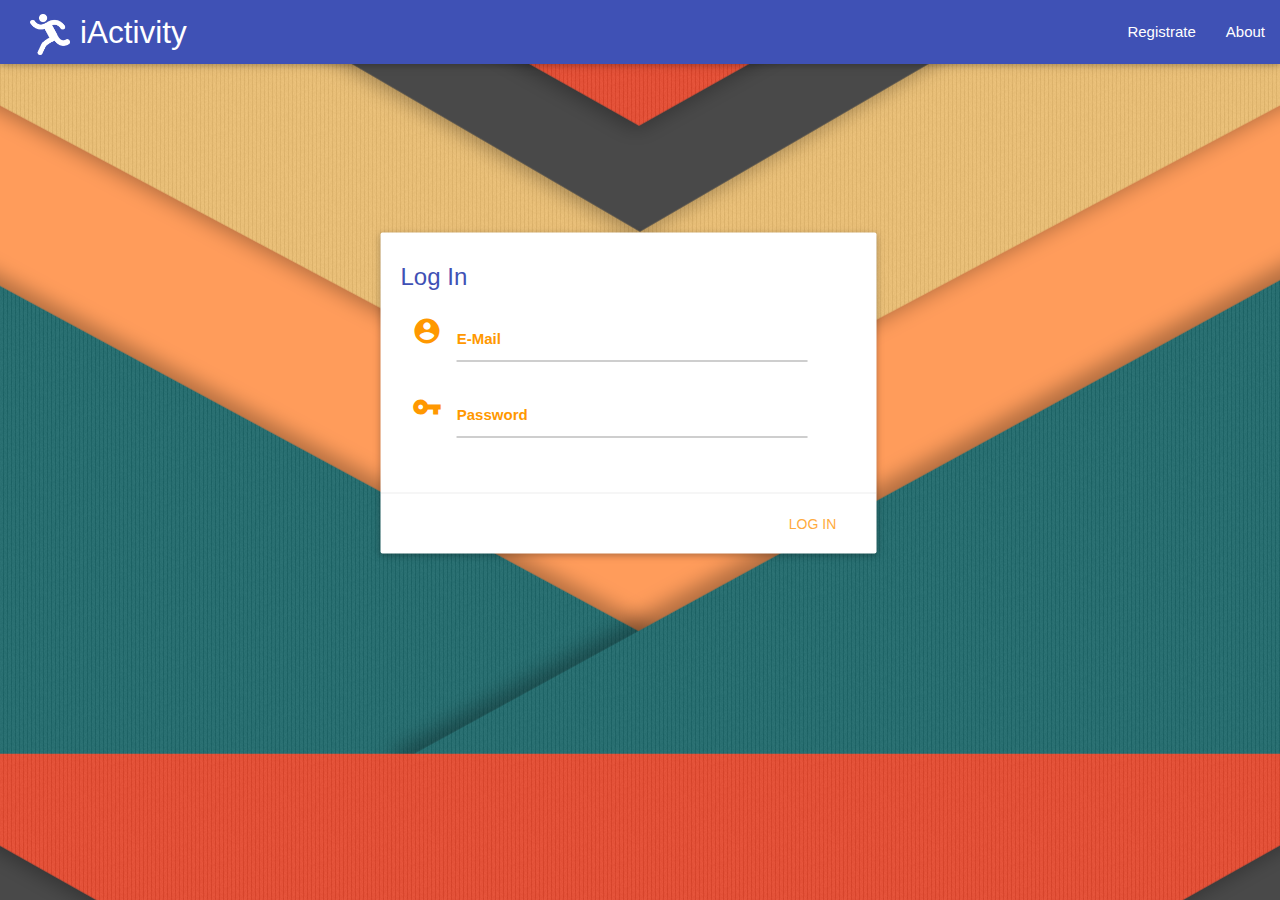
<file: public_html/index.html>
<!DOCTYPE html>
<html>

<head>
	<meta charset="utf-8">
	<title>Log in | iActivity</title>
	<!-- Materialize fonts and css -->
	<link href="http://fonts.googleapis.com/icon?family=Material+Icons" rel="stylesheet">
	<link rel="stylesheet" type="text/css" href="css/bootstrap.min.css">
	<link type="text/css" rel="stylesheet" href="css/materialize.min.css" media="screen,projection" />
	<link type="text/css" rel="stylesheet" href="css/index-style.css" />
	<link rel="shortcut icon" type="image/x-icon" href="icon/favicon.ico">

</head>

<body>

	<div class="navbar-fixed">
		<nav>
			<div class="nav-wrapper indigo">
				<a href="main.html" class="brand-logo">
					<img id="logo" src="images/iactivity-logo.png" alt="iActivity logo" />iActivity</a>
				<ul class="right hide-on-med-and-down">
					<li><a id="registrate">Registrate</a></li>
					<li><a href="about.html">About</a></li>
				</ul>
			</div>
		</nav>
	</div>
	<div class="container">
		<div class="row">
			<div class="col s12 l7">
				<div class="card white">
					<div class="card-content">
						<span class="card-title indigo-text">Log In</span>
						<div class="row">
							<form id="log-form" class="" action="php/inicio-sesion.php">
								<div class="col s12 l12">
									<div class="input-field col s11">
										<i class="material-icons prefix orange-text accent-2">account_circle</i>
										<input name="email" id="email" type="email" class="validate">
										<label class="orange-text accent-2" for="email">E-Mail</label>
									</div>
								</div>
								<div class="col s12 l12">
									<div class="input-field col s11">
										<i class="material-icons prefix orange-text accent-2">vpn_key</i>
										<input name="password" id="password" type="password" class="validate">
										<label class="orange-text accent-2" for="password">Password</label>
									</div>
								</div>
							</form>
						</div>
					</div>

					<div class="card-action right-align">
						<a class="log-in" >Log in</a>
						<!-- <a href="#">This is a link</a> -->
					</div>
				</div>
			</div>
		</div>
	</div>

	<!-- Materialize js -->
	<script type="text/javascript" src="js/jquery-2.1.4.min.js"></script>
	<script type="text/javascript" src="js/materialize.min.js"></script>
	<script src="js/bootstrap.min.js"></script>
	<script type="text/javascript" src="js/bootbox.min.js"></script>
	<script type="text/javascript" src="js/usuario.js"></script>
	<script language="php" src="php/registro.php"></script>
	<!-- <script type="text/javascript" src="js/validations.js"></script> -->
	<script type="text/javascript">
		$('.log-in').click(function(){
			$('#log-form').submit();
		});

	</script>

	<script>
		$('.datepicker').pickadate({
			selectMonths: true, // Creates a dropdown to control month
			selectYears: 50 // Creates a dropdown of 15 years to control year
		});
		$(document).on("click", "#registrate", function() {
			bootbox.dialog({
				title: "Registrate",
				message: '<div class="row">' +
					'<form id="reg-form" class="col s12" action="php/registro.php">' +
					'<div class="row">' +
					'<div class="col s12 l6">' +
					'<div class="input-field col s12">' +
					'<input name="fname" id="first-name" type="text" class="validate">' +
					'<label class="orange-text accent-2" for="first-name">First Name</label>' +
					'</div>' +
					'</div>' +
					'<div class="col s12 l6">' +
					'<div class="input-field col s12">' +
					'<input name="lname" id="last-name" type="text" class="validate">' +
					'<label class="orange-text accent-2" for="last-name">Last Name</label>' +
					'</div>' +
					'</div>' +
					'<div class="col s12 l6">' +
					'<div class="input-field col s12 ">' +
					'<input name="emailr" id="email-reg" type="email" class="validate">' +
					'<label class="orange-text accent-2" for="email-reg">E-Mail</label>' +
					'</div>' +
					'</div>' +
					'<div class="col s12 l6">' +
					'<div class="input-field col s12">' +
					'<input name="passr" id="password-reg" type="password" class="validate">' +
					'<label class="orange-text accent-2" for="password-reg">Password</label>' +
					'</div>' +
					'</div>' +
					'<div class="col s12 l6">' +
					'<div class="input-field col s12">' +
					'<input name="bthdt" id="birthday" type="date" class="datepicker picker_input">' +
					'<label for="birthday" class="active orange-text accent-2">Birthdate</label>' +
					'</div>' +
					'</div>' +
					'<div class="col s12 l6">' +
					'<div class="input-field col s12">' +
					'<input name="country" id="country" type="text" class="validate">' +
					'<label class="orange-text accent-2" for="country">Country</label>' +
					'</div>' +
					'</div>' +
					'<div class="col s12 l6">' +
					'<div class="input-field col s12">' +
					'<input name="state" id="state" type="text" class="validate">' +
					'<label class="orange-text accent-2" for="state">State</label>' +
					'</div>' +
					'</div>' +
					'<div class="col s12 l6">' +
					'<div class="input-field col s12">' +
					'<input name="college" id="college" type="text" class="validate">' +
					'<label class="orange-text accent-2" for="college">College</label>' +
					'</div>' +
					'</div>' +
					'<div class="col s12 l6">' +
					'<div class="input-field col s12">' +
					'<input name="career" id="career" type="text" class="validate">' +
					'<label class="orange-text accent-2" for="career">Career</label>' +
					'</div>' +
					'</div>' +
					'<div class="col s12 l6">' +
					'<div class="input-field col s12">' +
					'<input name="semester" id="semester" type="number" class="validate">' +
					'<label class="orange-text accent-2" for="semester">Semester</label>' +
					'</div>' +
					'</div>' +
					'</div>' +
					'</form>' +
					'</div>',
				onEscape: true,
				backdrop: true,
				closeButton: false,
				buttons: {
					submit: {
						label: "Save",
						className: "btn-success waves-effect",
						callback: function() {
							crearUsuario();
							$("#reg-form").submit();
							Materialize.toast('Successful registration!', 3000);
						}
					},
					alert: {
						label: "Close",
						className: "btn-success waves-effect"
					}
				}
			});
		});
	</script>
</body>

</html>
</file>
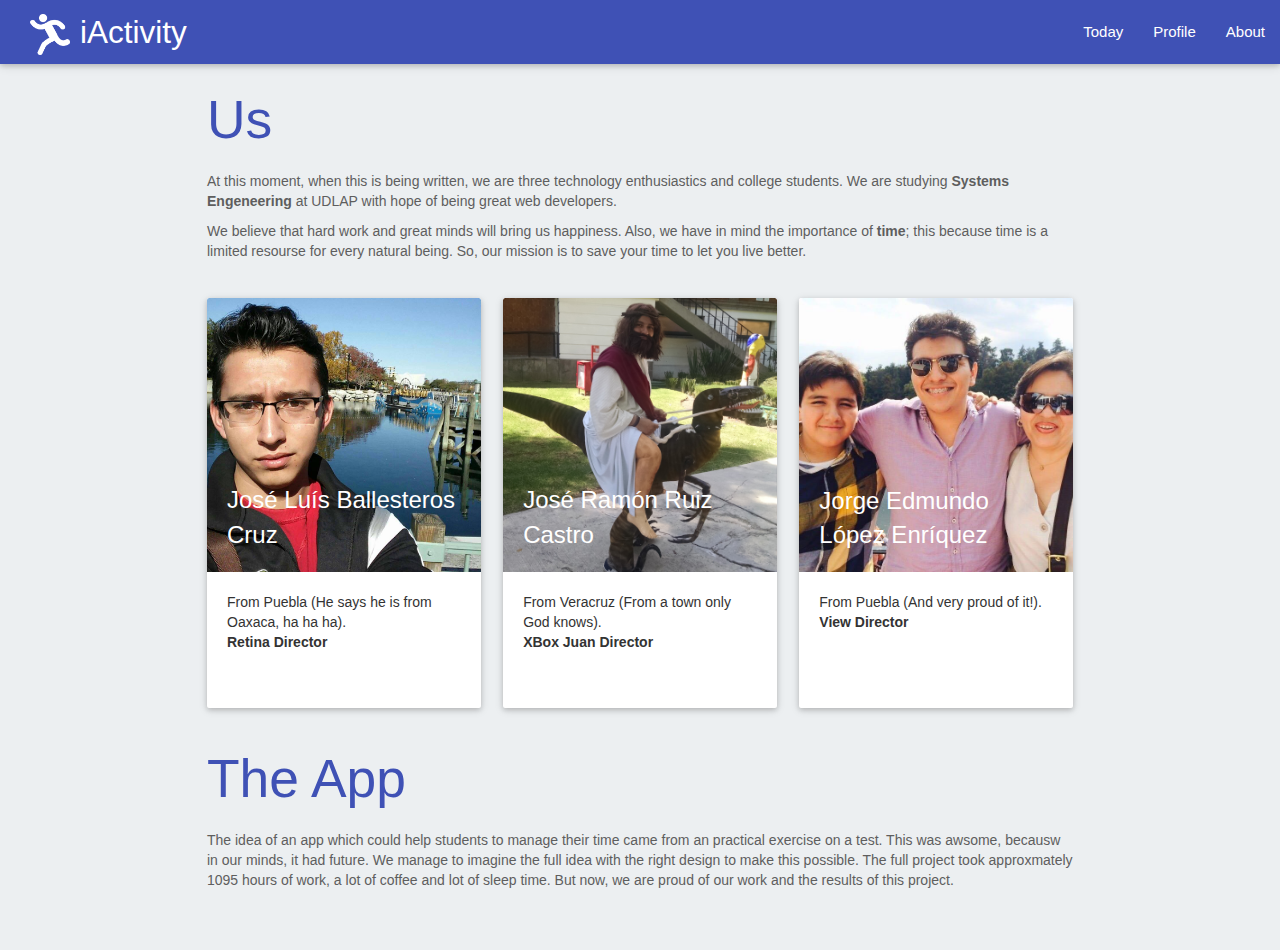
<file: public_html/about.html>
<!DOCTYPE html>
<html>

<head>
	<meta charset="utf-8">
	<title>About | iActivity</title>
	<!-- Materialize fonts and css -->
	<link href="http://fonts.googleapis.com/icon?family=Material+Icons" rel="stylesheet">
	<link rel="stylesheet" type="text/css" href="css/bootstrap.min.css">
	<link type="text/css" rel="stylesheet" href="css/materialize.min.css" media="screen,projection" />
	<link type="text/css" rel="stylesheet" href="css/about-style.css" />
	<link rel="shortcut icon" type="image/x-icon" href="icon/favicon.ico">
</head>

<body>
	<div class="navbar-fixed">
		<nav>
			<div class="nav-wrapper indigo">
				<a href="main.html" class="brand-logo">
					<img id="logo" src="images/iactivity-logo.png" alt="iActivity logo" />iActivity</a>
				<ul class="right hide-on-med-and-down">
					<li><a href="main.html">Today</a></li>
					<li><a href="profile.html" onclick="actualizarInformacion()">Profile</a></li>
					<li><a href="about.html">About</a></li>
				</ul>
			</div>
		</nav>
	</div>
	<div class="container ">
		<div class="row">
			<div class="col s12">
				<h2>Us</h2>
				<p>
					At this moment, when this is being written, we are three technology enthusiastics and college students. We are studying <b>Systems Engeneering</b> at UDLAP with hope of being great web developers.
				</p>
				<p>
					We believe that hard work and great minds will bring us happiness. Also, we have in mind the importance of <b>time</b>; this because time is a limited resourse for every natural being. So, our mission is to save your time to let you live better.
				</p>
			</div>
		</div>
		<div class="row">
			<div class="col s12 m4">
				<div class="card hoverable">
					<div class="card-image">
						<img src="images/socios/joseluis.jpg">
						<span class="card-title">José Luís Ballesteros Cruz</span>
					</div>
					<div class="card-content">
						<p> From Puebla (He says he is from Oaxaca, ha ha ha).</p>
						<b>Retina Director</b>
					</div>
				</div>
			</div>
			<div class="col s12 m4">
				<div class="card hoverable">
					<div class="card-image">
						<img src="images/socios/ramon.jpg">
						<span class="card-title">José Ramón Ruiz Castro</span>
					</div>
					<div class="card-content">
						<p> From Veracruz (From a town only God knows).</p>
						<b>XBox Juan Director</b>
					</div>
				</div>
			</div>
			<div class="col s12 m4">
				<div class="card hoverable">
					<div class="card-image">
						<img src="images/socios/edmundo.jpg">
						<span class="card-title">Jorge Edmundo López Enríquez</span>
					</div>
					<div class="card-content">
						<p>From Puebla (And very proud of it!).</p>
						<b>View Director</b>
					</div>
				</div>
			</div>
		</div>
		<div class="col s12">
		<h2>The App</h2>
		<p>
			The idea of an app which could help students to manage their time came from an practical exercise on a test. This was awsome, becausw in our minds, it had future. We manage to imagine the full idea with the right design to make this possible.
			The full project took approxmately 1095 hours of work, a lot of coffee and lot of sleep time. But now, we are proud of our work and the results of this project.
		</p>
		</div>

	</div>


	<!-- Materialize js -->
	<script type="text/javascript" src="js/jquery-2.1.4.min.js"></script>
	<script type="text/javascript" src="js/materialize.min.js"></script>
	<script src="js/bootstrap.min.js"></script>
	<script type="text/javascript" src="js/bootbox.min.js"></script>
</body>

</html>
</file>
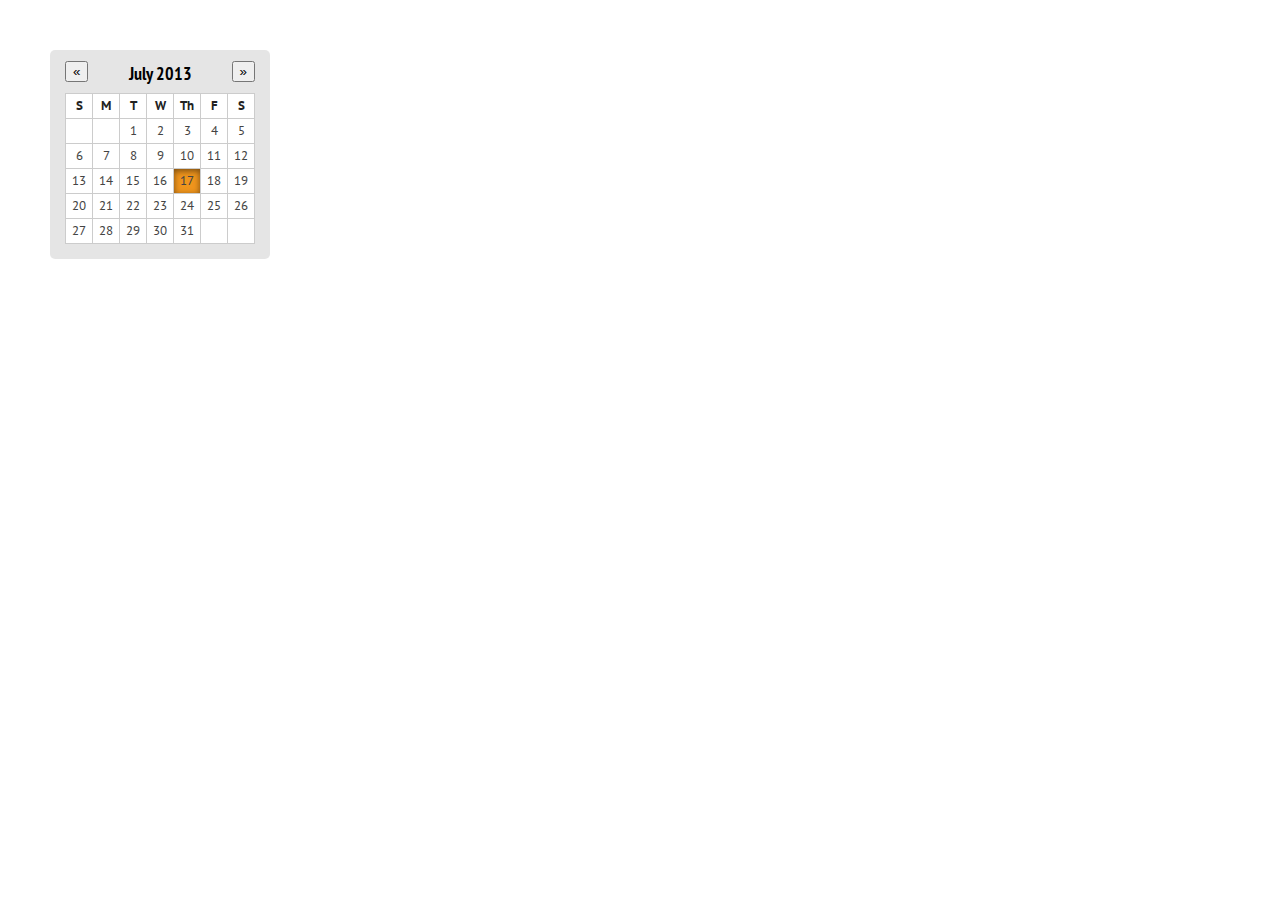
<file: public_html/calendario.html>
<!doctype html>
<html>
<head>

  <meta charset="utf-8">

  <link href='http://fonts.googleapis.com/css?family=PT+Sans:400,700,400italic,700italic' rel='stylesheet' type='text/css'>
  <link href='http://fonts.googleapis.com/css?family=PT+Sans+Narrow:400,700' rel='stylesheet' type='text/css'>


  <style>
    body {
      line-height: 1;
      margin: 50px;
    }
    div {
      background: rgba(0, 0, 0, .1);
      border-radius: 5px;
      box-sizing: border-box;
      padding: 15px;
      width: 220px;
    }
    header {
      overflow: clear;
      position: relative;
    }
    h2 {
      font-family: 'PT Sans Narrow', sans-serif;
      font-size: 18px;
      font-weight: 700;
      margin: 0 0 10px;
      text-align: center;
    }
    button {
      position: absolute;
      top: -4px;
    }
    button:first-child {
      left: 0;
    }
    button:last-child {
      right: 0;
    }
    table {
      background: #fff;
      border-collapse: collapse;
      color: #222;
      font-family: 'PT Sans', sans-serif;
      font-size: 13px;
      width: 100%;
    }
    td {
      border: 1px solid #ccc;
      color: #444;
      line-height: 22px;
      text-align: center;
    }
    tr:first-child td {
      color: #222;
      font-weight: 700;
    }
    .selected {
      background: #f0951d;
      border: 0;
      box-shadow: 0 2px 6px rgba(0, 0, 0, .5) inset;
    }
  </style>

</head>

<body>

<div>
  <header>
    <button>«</button>
    <h2>July 2013</h2>
    <button>»</button>
  </header>
<table>
  <tr>
    <td>S</td>
    <td>M</td>
    <td>T</td>
    <td>W</td>
    <td>Th</td>
    <td>F</td>
    <td>S</td>
  </tr>
  <tr>
    <td></td>
    <td></td>
    <td>1</td>
    <td>2</td>
    <td>3</td>
    <td>4</td>
    <td>5</td>
  </tr>
  <tr>
    <td>6</td>
    <td>7</td>
    <td>8</td>
    <td>9</td>
    <td>10</td>
    <td>11</td>
    <td>12</td>
  </tr>
  <tr>
    <td>13</td>
    <td>14</td>
    <td>15</td>
    <td>16</td>
    <td class="selected">17</td>
    <td>18</td>
    <td>19</td>
  </tr>
  <tr>
    <td>20</td>
    <td>21</td>
    <td>22</td>
    <td>23</td>
    <td>24</td>
    <td>25</td>
    <td>26</td>
  </tr>
  <tr>
    <td>27</td>
    <td>28</td>
    <td>29</td>
    <td>30</td>
    <td>31</td>
    <td></td>
    <td></td>
  </tr>
</table>
</div>


</body>
</html>
</file>
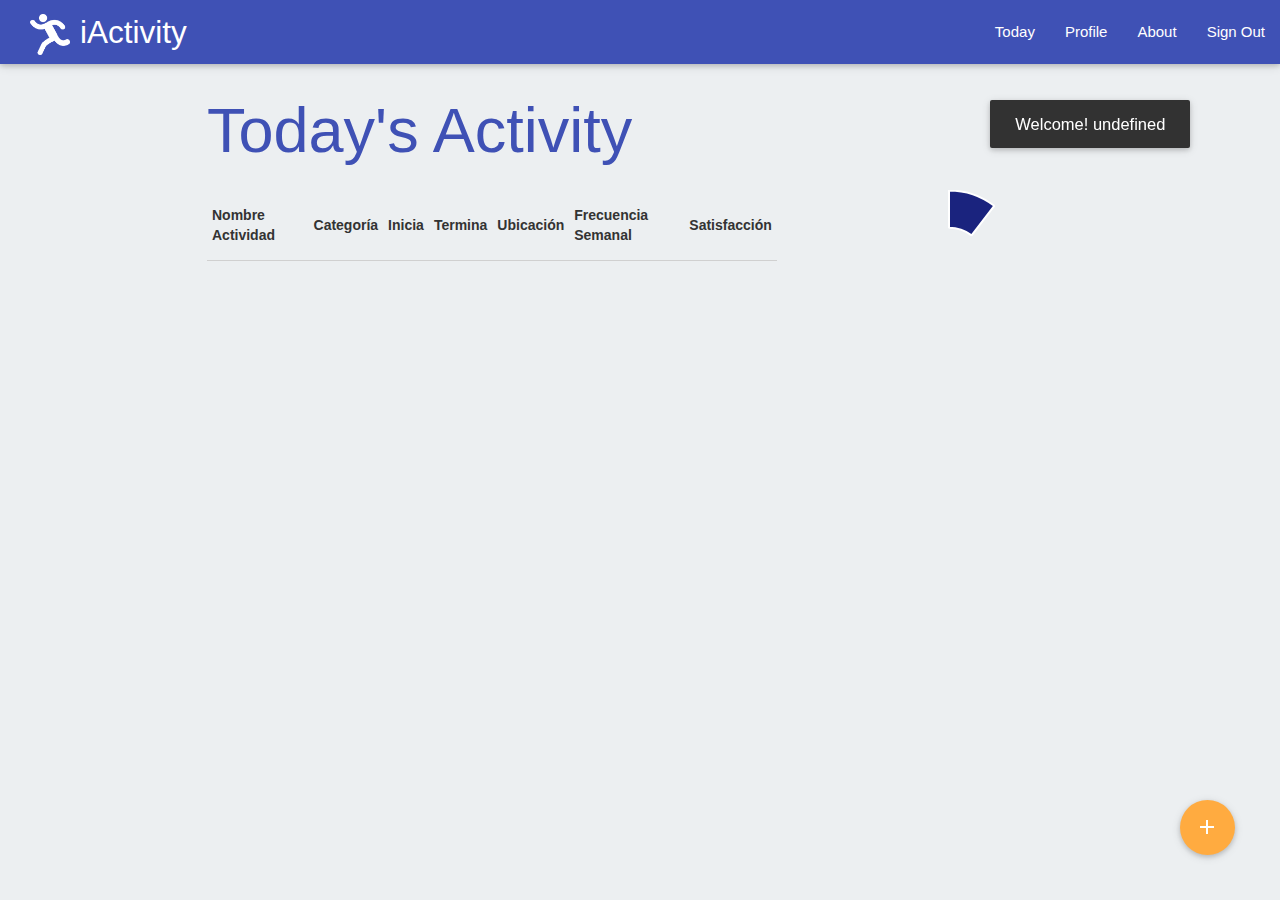
<file: public_html/main.html>
<!DOCTYPE html>
<html>

<head>
	<meta charset="utf-8">
	<title>iActivity</title>
	<link href="http://fonts.googleapis.com/icon?family=Material+Icons" rel="stylesheet">
	<link rel="stylesheet" type="text/css" href="css/bootstrap.min.css">
	<link type="text/css" rel="stylesheet" href="css/materialize.min.css" media="screen,projection" />
	<link type="text/css" rel="stylesheet" href="css/main-style.css" />
	<link rel="shortcut icon" type="image/x-icon" href="icon/favicon.ico">
</head>

<body>
	<div class="navbar-fixed">
		<nav>
			<div class="nav-wrapper indigo">
				<a href="main.html" class="brand-logo">
					<img id="logo" src="images/iactivity-logo.png" alt="iActivity logo" />iActivity</a>
				<ul class="right hide-on-med-and-down">
					<li><a href="main.html">Today</a></li>
					<li><a href="profile.html">Profile</a></li>
					<li><a href="about.html">About</a></li>
					<li><a href="index.html">Sign Out</a></li>
				</ul>
			</div>
		</nav>
	</div>
	<div class="container">
		<h1>Today's Activity</h1>
		<div class="row">
			<div class="col s12 m8">
				<table class="responsive-table striped">
					<thead>
						<tr>
							<th data-field="nombreAct">Nombre Actividad</th>
							<th data-field="categoria">Categoría</th>
							<th data-field="horainicio">Inicia</th>
							<th data-field="horafin">Termina</th>
							<th data-field="ubicacion">Ubicación</th>
							<th data-field="frecuencia">Frecuencia Semanal</th>
							<th data-field="satisfaccion">Satisfacción</th>
						</tr>
					</thead>
					<tbody>

					</tbody>
				</table>
			</div>
			<div class="col s12 m4 right-align">
				<canvas id="myChart" width="auto" height="auto"></canvas>
			</div>
		</div>
	</div>

	<div class="fixed-action-btn" style="bottom: 45px; right: 45px;">
		<a id="add-activity" class="btn-floating btn-large orange accent-2">
			<i class="large material-icons">add</i>
		</a>
	</div>

	<!-- Materialize js -->
	<script type="text/javascript" src="js/jquery-2.1.4.min.js"></script>
	<script type="text/javascript" src="js/materialize.min.js"></script>
	<script src="js/bootstrap.min.js"></script>
	<script type="text/javascript" src="js/bootbox.min.js"></script>
	<script src="js/Chart.min.js"></script>
	<script type="text/javascript" src="js/main-chart.js"></script>
	<script>
		function welcome() {
			Materialize.toast('Welcome! ' + sessionStorage.nombre, 2000);
		}
		window.onload = welcome;
		$(document).on("click", "#add-activity", function() {
			bootbox.dialog({
				title: "Registrate an Activity",
				message: '<form id="form_Act" action = "php/registroActividad.php">' +
					'<div class="row">' +
					'<div class="col s12 l12">' +
					'<div class="col s12 l12">' +
					'<div class="input-field col s12">' +
					'<input disabled value="" id="f-name" name="f-name" type="text" class="center-align">' + '</div>' +
					'</div>' +
					'<div class="col s12 l12">' +
					'<div class="input-field col s12">' +
					'<input id="act-name" name="act-name" type="text" class="validate">' +
					'<label for="act-name">Activity Name</label>' +
					'</div>' +
					'</div>' +
					'<div class="col s12 l6">' +
					'<div class="input-field col s12">' +
					'<input id="act-category" name="act-category" type="text" class="validate">' +
					'<label for="act-category">Category</label>' +
					'</div>' +
					'</div>' +
					'<div class="col s12 l6">' +
					'<div class="input-field col s12">' +
					'<input id="act-date" name="act-date" type="date" class="datepicker picker_input">' +
					'<label for="act-date" class="active">Activity Date</label>' +
					'</div>' +
					'</div>' +
					'<div class="col s12 l6">' +
					'<div class="input-field col s12 ">' +
					'<input id="start-time" name="start-time" type="time" class="validate">' +
					'<label for="start-time" class="active">Start Time</label>' +
					'</div>' +
					'</div>' +
					'<div class="col s12 l6">' +
					'<div class="input-field col s12 ">' +
					'<input id="fin-time" name="fin-time" type="time" class="validate">' +
					'<label for="fin-time" class="active">Finish Time</label>' +
					'</div>' +
					'</div>' +
					'<div class="col s12 l6">' +
					'<div class="input-field col s12">' +
					'<input id="Location" name="location" type="text" class="validate">' +
					'<label for="Location">Location</label>' +
					'</div>' +
					'</div>' +
					'<div class="col s12 l6">' +
					'<div class="input-field col s12">' +
					'<input id="frequency" name = "frequency" type="number" class="validate">' +
					'<label for="frequency">Frequency (a week)</label>' +
					'</div>' +
					'</div>' +
					'<div class="col s12 l12">' +
					'<div class="input-field col s12">' +
					'<label for="Satisfaction" class="active">Satisfaction</label>' +
					'<p class="range-field">' +
					'<input type="range" id="test5" name ="range" min="1" max="5" />' +
					'</p>' +
					'</div>' +
					'</div>' +
					'</div>' +
					'</form>',
				onEscape: true,
				backdrop: true,
				closeButton: false,
				buttons: {
					success: {
						label: "Save",
						className: "btn-success",
						callback: function() {
							$("#form_Act").submit();
							Materialize.toast('Successful activity registration!', 3000);
						}
					},
					alert: {
						label: "Close",
						className: "btn-success"
					}
				}
			});
			$("#f-name").attr("value",sessionStorage.email);
		});
	</script>
</body>

</html>
</file>
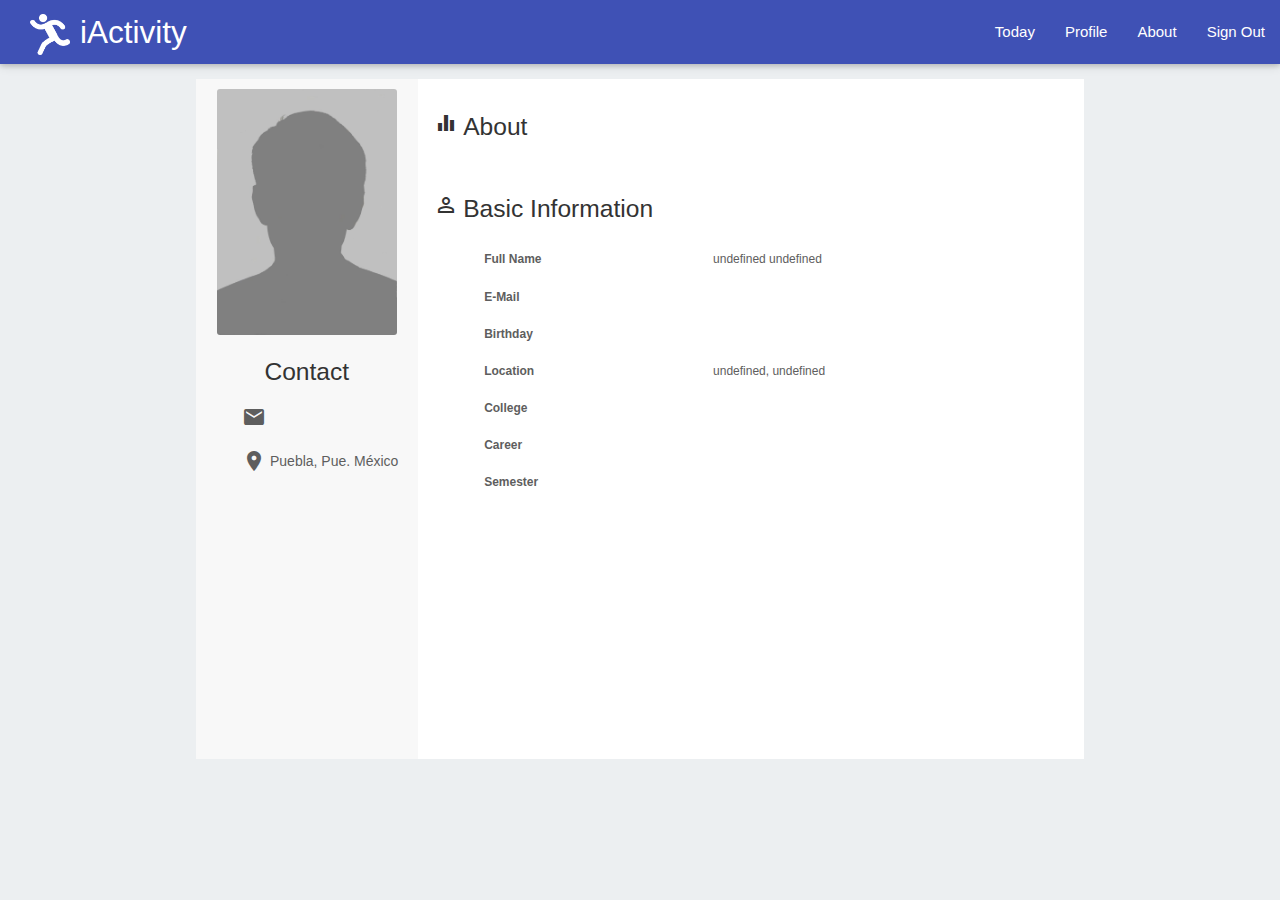
<file: public_html/profile.html>
<!DOCTYPE html>
<html>

<head>
	<meta charset="utf-8">
	<title>Profile | iActivity</title>
	<!-- Materialize fonts and css -->
	<link href="http://fonts.googleapis.com/icon?family=Material+Icons" rel="stylesheet">
	<link rel="stylesheet" type="text/css" href="css/bootstrap.min.css">
	<link type="text/css" rel="stylesheet" href="css/materialize.min.css" media="screen,projection" />
	<link type="text/css" rel="stylesheet" href="css/profile-style.css" />
	<link rel="shortcut icon" type="image/x-icon" href="icon/favicon.ico">
</head>

<body>

	<div class="navbar-fixed">
		<nav>
			<div class="nav-wrapper indigo">
				<a href="main.html" class="brand-logo"><img id="logo" src="images/iactivity-logo.png" alt="iActivity logo" />iActivity</a>
				<ul class="right hide-on-med-and-down">
					<li><a href="main.html">Today</a></li>
					<li><a id="registrate" href="profile.html" onclick="actualizarInformacion()">Profile</a></li>
					<li><a href="about.html">About</a></li>
					<li><a href="index.html">Sign Out</a></li>
				</ul>
			</div>
		</nav>
	</div>
	<div class="container">
		<div class="row">
			<div id="left-side" class="col s12 l3">
				<div class="row">
					<div class="col s12">
						<img class="hoverable" id="profile-pic" src="images/users/anonym-subject.jpg" alt="Profile Pic" />
					</div>
					<div class="col s12">
						<h5>Contact</h5>
						<ul>
							<li><span class="valign-wrapper"><i class="material-icons valign">email</i></span></li>
							<li><span class="valign-wrapper"><i class="material-icons valign">location_on</i>Puebla, Pue. México</span></li>
						</ul>
					</div>
				</div>
			</div>
			<div id="content" class="col s12 l9">
				<div class="row">
					<div class="col s12">
						<h5><i class="material-icons valign">equalizer</i>About</h5>
						<p>

						</p>
					</div>
					<div class="col s12">
						<h5><i class="material-icons valign">perm_identity</i>Basic Information</h5>
						<table>
							<tbody>
								<tr>
									<td>
										<b>Full Name</b>
									</td>
									<td id="nombreP">

									</td>
								</tr>
								<tr>
									<td>
										<b>E-Mail</b>
									</td>
									<td id="emailP">

									</td>
								</tr>
								<tr>
									<td>
										<b>Birthday</b>
									</td>
									<td id="nacimientoP">

									</td>
								</tr>
								<tr>
									<td>
										<b>Location</b>
									</td>
									<td id = "ubicacionP">

									</td>
								</tr>
								<tr>
									<td>
										<b>College</b>
									</td>
									<td id="universidadP">

									</td>
								</tr>
								<tr>
									<td>
										<b>Career</b>
									</td>
									<td id="carreraP">

									</td>
								</tr>
								<tr>
									<td>
										<b>Semester</b>
									</td>
									<td id="semestreP">

									</td>
								</tr>
							</tbody>
						</table>
					</div>
				</div>
			</div>
		</div>
	</div>

	<script type="text/javascript" src="js/jquery-2.1.4.min.js"></script>
	<script type="text/javascript" src="js/materialize.min.js"></script>
	<script src="js/bootstrap.min.js"></script>
	<script type="text/javascript" src="js/bootbox.min.js"></script>
	<script>
	 window.onload = function(){
	  $("#nombreP").html(sessionStorage.nombre + " " + sessionStorage.apellidos);
		$("#emailP").html(sessionStorage.email);
		$("#nacimientoP").html(sessionStorage.nacimiento);
		$("#ubicacionP").html(sessionStorage.estado + ", " + sessionStorage.pais);
		$("#universidadP").html(sessionStorage.universidad);
		$("#carreraP").html(sessionStorage.carrera);
		$("#semestreP").html(sessionStorage.semestre);
	}</script>
</body>

</html>
</file>
<file: public_html/css/index-style.css>
body {
	background-color: #eceff1;
	background-image: url("../images/md-wp.png");
	background-position: center;
}
a:focus, a:hover, a:active{
	text-decoration: none;
	color: #ffab40;
}
h1, h2{
	color: #3f51b5;
}
.container {
position: relative;
}
.container .card{
  transform: translate(35%, 50%);
}
.brand-logo{
	margin-left: 30px;
}
.modal{
	background: none;
	max-height: 100%;
	width: 100%;
}
.btn{
	margin: 6px 5px;
}
#logo{
	width: 40px;
	margin-right: 10px;
}
.btn-success{
	background-color: #ffab40;
}
.btn-success:hover{
	background-color: #ff9100 ;
}
.btn-success:active:focus, .btn-success:focus{
	background-color: #ff6d00 ;
}
.active{
	border-color: #ff6d00 ;
}
input[type=email]:focus:not([readonly]), input[type=password]:focus:not([readonly]), input[type=text]:focus:not([readonly]), input[type=number]:focus:not([readonly]), input[type=date]:focus:not([readonly]){
	border-bottom-color: #ff6d00 ;
	box-shadow:  0 1px 0 0 #ff6d00 ;
}
.log-in{
	cursor: pointer;
}
</file>
<file: public_html/css/about-style.css>
body {
	background-color: #eceff1;

}
p{
	color: #5e5e5e;
}
h2, h1{
	color: #3f51b5;
}

a:focus, a:hover, a:active{
	text-decoration: none;
	color: #ffab40;
}
.brand-logo{
	margin-left: 30px;
}
.card{
	height: 410px;
}
#logo{
	width: 40px;
	margin-right: 10px;
}
.container{
	margin: 0 auto 50px;
}
</file>
<file: public_html/css/main-style.css>
body {
	background-color: #eceff1;
}
h2, h1{
	color: #3f51b5;
}

a:focus, a:hover, a:active{
	text-decoration: none;
	color: #ffab40;
}
.brand-logo{
	margin-left: 30px;
}
.card{
	height: 400px;
}
.modal{
	background: none;
	max-height: 100%;
	width: 100%;
}
#graphic, #calendar{
	margin: 10px;
	width: 450px;
	height: auto;
}

#logo{
	width: 40px;
	margin-right: 10px;
}
.col.m6{
	margin: 10px 0;
}
</file>
<file: public_html/css/profile-style.css>
body {
	background-color: #eceff1;
}
h2, h1{
	color: #3f51b5;
}
h5{
	font-weight: 200;
}
h5 i{
	margin: 20px 5px 15px 5px;
}
a:focus, a:hover, a:active {
	text-decoration: none;
	color: #ffab40;
}
.brand-logo {
	margin-left: 30px;
}
.card {
	height: 400px;
}
.container {
	margin-top: 15px;
}
#content p{
	color: #5e5e5e;
	font-size: 10pt;
	margin-left: 50px;
	margin-right: 20px;
}
#content table{
	color: #5e5e5e;
	font-size: 9pt;
	margin-left: 50px;
}
#content table td{
	padding: 10px 5px;
}
#left-side, #content {
	border-width: 1px;
	height: 680px;
}
#content {
	background-color: #FFFFFF;
}
#left-side {
	background-color: #f8f8f8;
}
#logo {
	width: 40px;
	margin-right: 10px;
}
#left-side .col {
	text-align: center;
}
#left-side li {
	display: inline;
	margin: 0 auto;
}
#left-side li span {
	margin: 20px 0 20px 35px;
	color: #5e5e5e;
}
#left-side ul {
	text-align: center;
}
#profile-pic {
	width: 180px;
	height: auto;
	margin: 10px auto;
	border-radius: 3px;
}
#left-side .material-icons {
	padding-right: 4px;
}

/*.valign-wrapper{
	margin: 5px auto;
}*/
</file>
